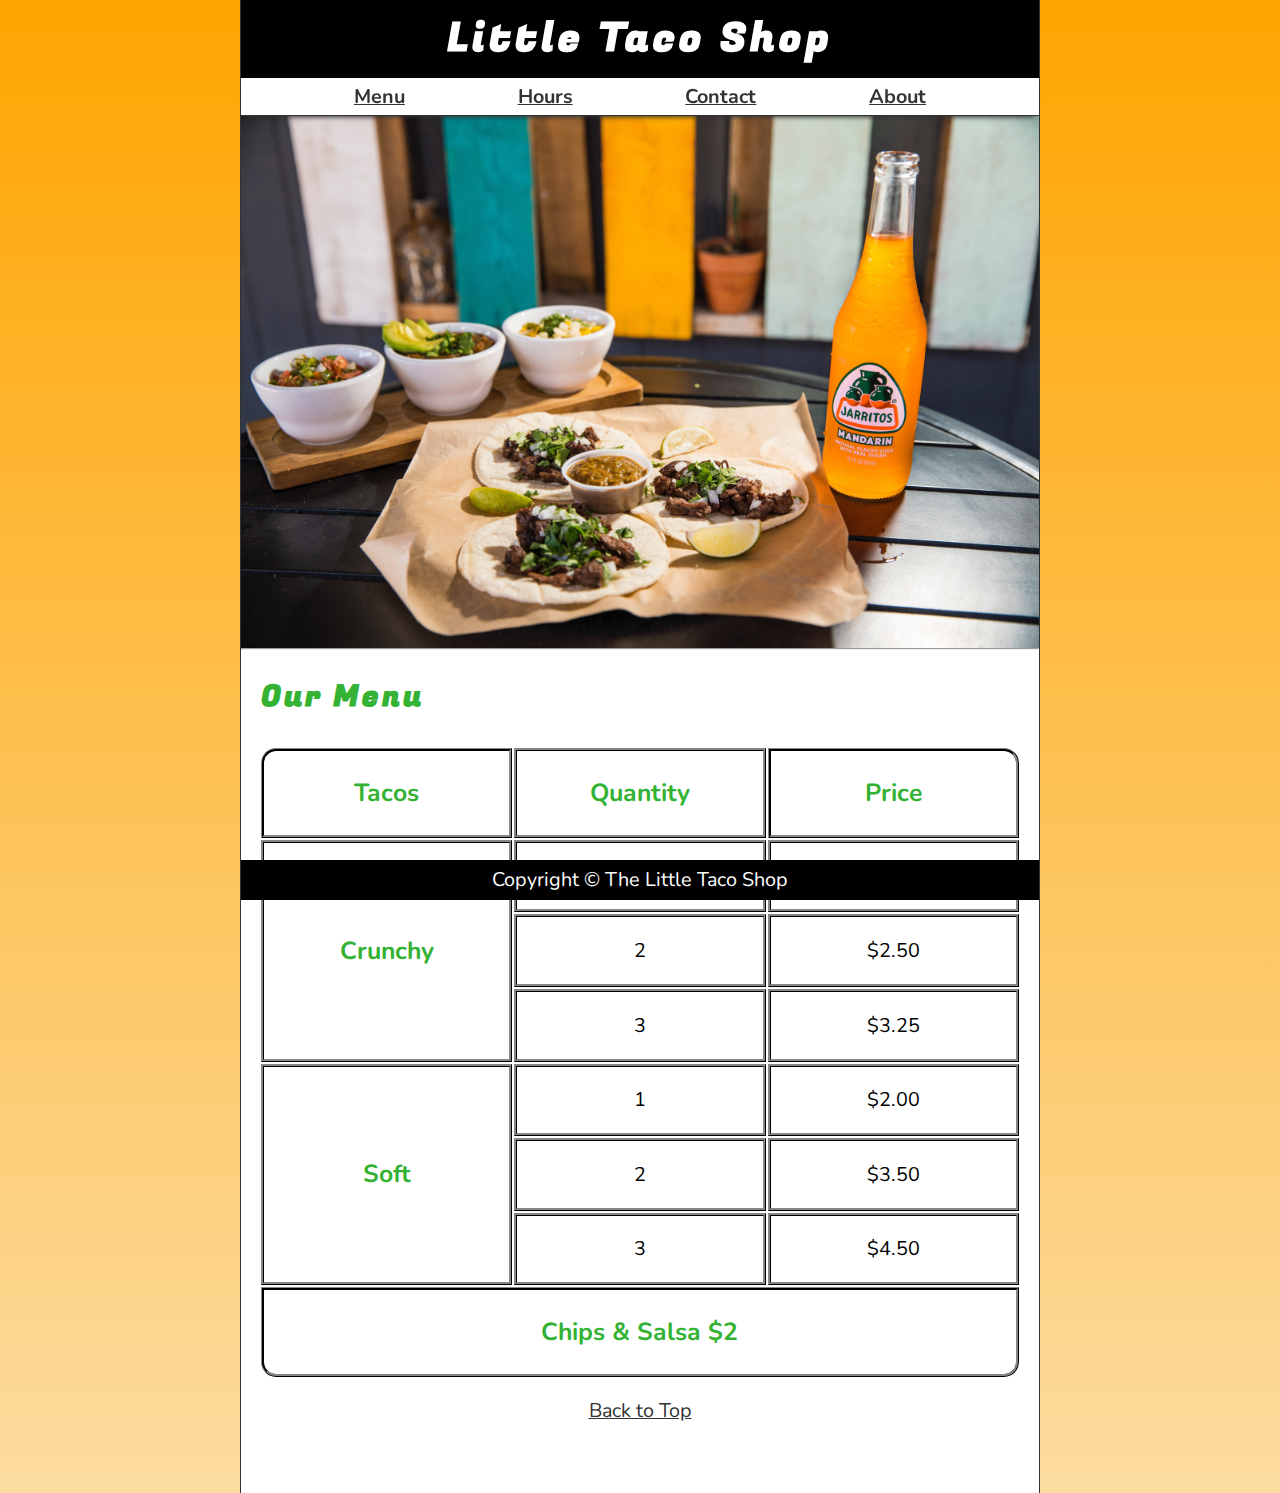
<file: index.html>
<!DOCTYPE html>
<html lang="en">
<head>
    <meta charset="UTF-8">
    <meta name="viewport" content="width=device-width, initial-scale=1.0">
    <meta name="author" content="Anuj Choudhari">
    <meta name="description" content="The official Website for a Little Taco Shop">
    <title>The Little Taco Shop </title>
    <link rel="icon" href="favicon.ico" type="image/x-icon">
    <link rel="stylesheet" href="css/style.css">
</head>
<body>
    <header class="header">
        <h1 class="header__h1">Little Taco Shop</h1>
        <nav class="header__nav">
            <ul class="header__ul">
                <li>
                    <a href="#menu">Menu</a>
                </li>
                <li>
                    <a href="hours.html">Hours</a>
                </li>
                <li>
                    <a href="contact.html">Contact</a>
                </li>
                <li>
                    <a href="about.html">About</a>
                </li>
            </ul>
        </nav>
    
    </header>
    <section class="hero">
        <h2 class="hero__h2">
            Bienvinedos!
        </h2>
        <figure> 
            <img src="img/tacos_and_drink_1000x667.png" alt="Tacos and Drinks" title="We Love Tacos" width="1000" height="667">
            <figcaption class="offscreen">
                Tacos and Drinks
            </figcaption>
        </figure>
    </section>
    <hr>
    <main class="main">
        
       
        <article id="menu" class="main__article menu">
            <h2 class="menu__h2">Our Menu</h2>
            <table class="manu__container">
                <caption class="offscreen">Our Tacos</caption>
                <thead>
                    <tr>
                        <th class="menu__header" scope="col">Tacos</th>
                        <th class="menu__header" scope="col">Quantity</th>
                        <th class="menu__header" scope="col"> Price</th>
                    </tr>
                </thead>
                <tbody>
                    <tr>
                        <th class="menu__item menu_cr" scope="row" rowspan="3">
                            Crunchy
                        </th>
                        <td class="menu__item">1</td>
                        <td class="menu__item">$1.50</td>
                    </tr>
                    <tr>
                        <td class="menu__item">2</td>
                        <td class="menu__item">$2.50</td>
                    </tr>
                    <tr>
                        <td class="menu__item">3</td>
                        <td class="menu__item">$3.25</td>
                        
                    </tr>
                    <tr>
                        <th class="menu__item menu_sf" scope="row" rowspan="3">
                            Soft
                        </th>
                        <td class="menu__item">1</td>
                        <td class="menu__item">$2.00</td>
                    </tr>
                    <tr>
                        <td class="menu__item">2</td>
                        <td class="menu__item">$3.50</td>
                    </tr>
                    <tr>
                        <td class="menu__item">3</td>
                        <td class="menu__item">$4.50</td>

                    </tr>
                </tbody>
                <tfoot>
                    <tr>
                        <td class="menu__item menu_cs" colspan= "3">
                            Chips &amp; Salsa $2
                        </td>
                    </tr>
                </tfoot>
            </table>
       
            <p class="center">
                <a href="#">Back to Top</a>
            </p>
        </article>

    </main>
   

   
    <footer class="footer">
        <p class="center" >
            <span class="nowrap">Copyright &copy;</span>
             <span class="nowrap">The Little Taco Shop</span>
        </p>
    </footer>

</body>
</html>
</file>
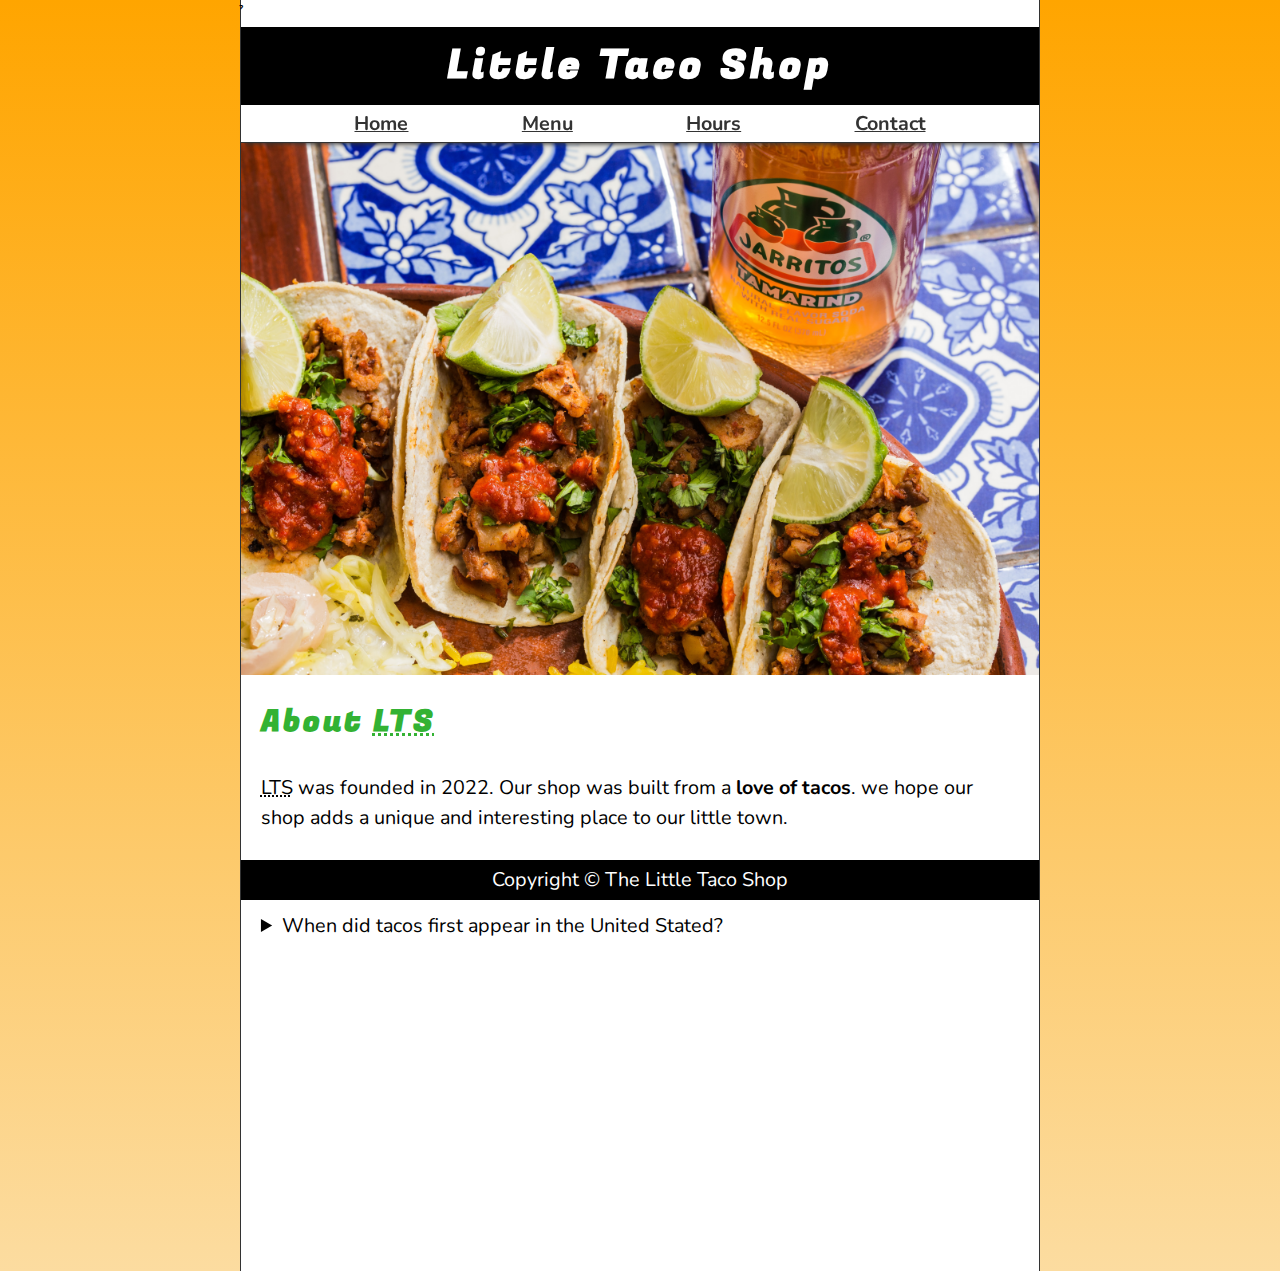
<file: about.html>
<!DOCTYPE html>
<html lang="en">
    <head>
        <meta charset="UTF-8">
        <meta name="viewport" content="width=device-width, initial-scale=1.0">
        <meta name="author" content="Anuj Choudhari">
        <meta name="description" content="About The Little Taco Shop">
        <title>About The Little Taco Shop </title>
        <link rel="icon" href="favicon.ico" type="image/x-icon">
        <link rel="stylesheet" href="css/style.css">
    </head>̉
<body>
    <header class="header">
        <h1 class="header__h1">Little Taco Shop</h1>
        <nav class="header__nav">
            <ul class="header__ul">
                <li>
                    <a href="/">Home</a>
                </li>
                <li>
                    <a href="/#menu">Menu</a>
                </li>
                <li>
                    <a href="hours.html">Hours</a>
                </li>
                <li>
                    <a href="contact.html">Contact</a>
                </li>
                
            </ul>
        </nav>
    
    </header>
    <section class="hero">
        
        <figure> 
            <img src="img/tacos_delicioso_1000x667.png" alt=" Tacos Delicioso" title="We Love Tacos" width="1000" height="667">
            <figcaption class="offscreen">
                Tacos Delicioso
            </figcaption>
        </figure>
    </section> 
    <main class="main">
        <article id="about" class="main__article about">
            <h2>
                About <abbr title="The Little Taco Shop">LTS</abbr></h2> 
                <p>
                    <abbr title="The Little Taco Shop">LTS</abbr>
                     was founded in <time datetime="2022"> 2022</time>.
                      Our shop was built from a <strong>love of tacos</strong>.
                        we hope our shop adds a unique and interesting place to our little town.
                    </p>
                    <aside class="about__trivia">
                        <h3>Taco Trivia</h3>
                        <details>
                            <summary>
                                When did tacos first appear in the United Stated?
                            </summary>
                            <p class="about__trivia-answer">
                                Jeffrey M. Pilcher, taco historian and professor of history at the University of Minnesota, says the earliest mention of tacos in the United States are in a newspaper from <time datetime="1905">1905</time>. (Source: <cite><a href="http://wwww.smithsonianmag.com/arts-culture/where-did-the-taco-come-from-81228162/" target="_blank">Smothsonian Magazine</a></cite>)
                            </p>
    
                        </details>
                    </aside>
            </h2>
        </article>
    
    </main>
    
    <footer class="footer">
        <p  >
            <span class="nowrap">Copyright &copy;</span>
             <span class="nowrap">The Little Taco Shop</span>
        </p>
    </footer>
</body>


</html>
</file>
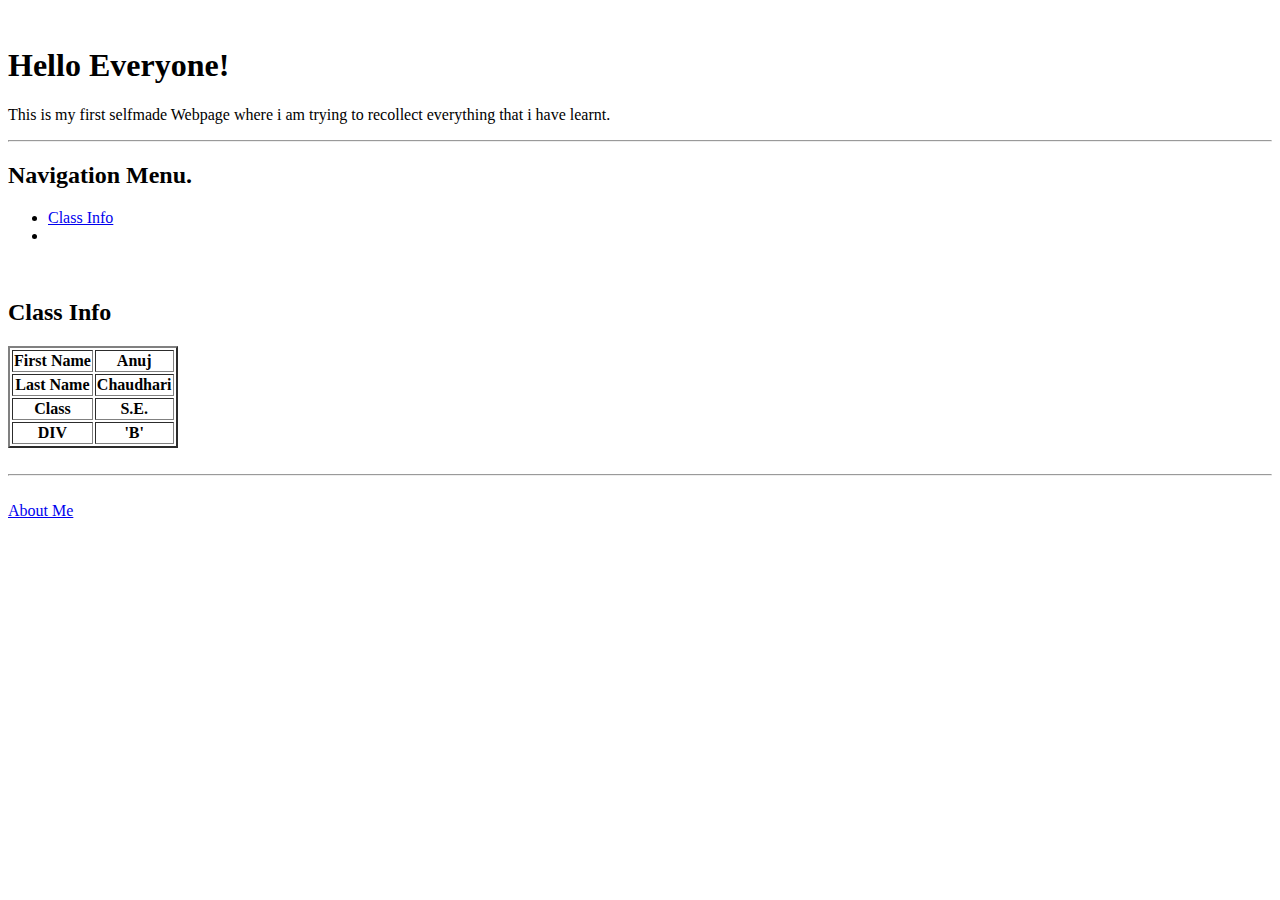
<file: anuj.html>
<!DOCTYPE html>
<html>
    <head>
        <title>
            Anuj's Personal Website
        </title>
    </head>
    <body>
<br>
        <header>
            <h1>Hello Everyone!</h1>
        <p>This is my first selfmade Webpage where i am trying to recollect everything that i have learnt.</p>
        </header>
        <hr>
        <main>
            <h2>Navigation Menu.</h2>
            <nav><ul>
                <li>
                    <a href="#class"> Class Info</a>
                </li>
                <li>
                    <a href=""></a>
                </li>
            </ul>
                
            </nav>
            <br>
            <section id="class">
                <h2>Class Info</h2>
                <table border="2px">
                </main>
                <tr>
                    <th>First Name</th>
                    <th>Anuj</th>
                    
                </tr>

                <tr>
                    <th>Last Name</th>

                    <th>Chaudhari</th>
                </tr>
                <tr>
                    <th>Class</th>
                    <th>S.E.</th>
                </tr>
                <tr>
                    <th>DIV</th>
                    <th>'B'</th>
                </tr>
            </table>
        </section>
           
        <br>
        <hr>
        <br>
        <footer>
            <a href="about.html">About Me</a>
        </footer>
    </body>
</html>
</file>
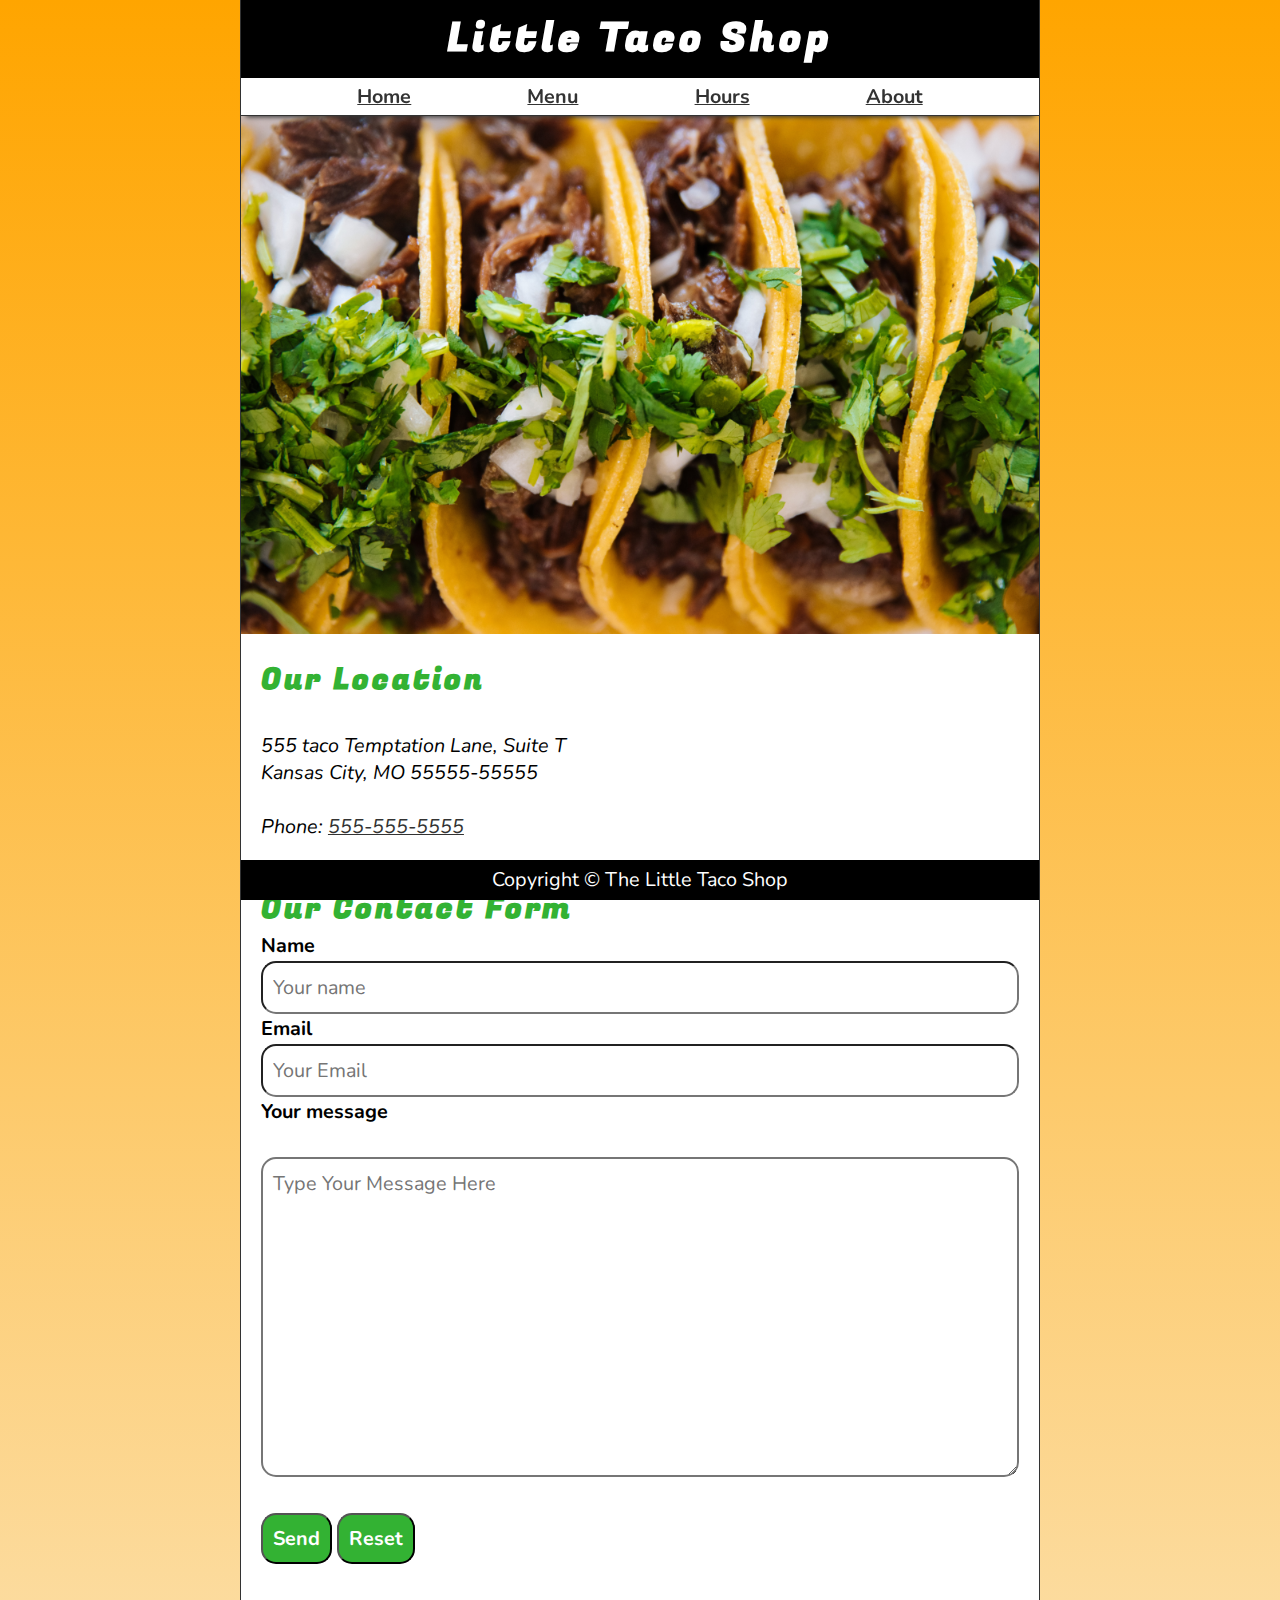
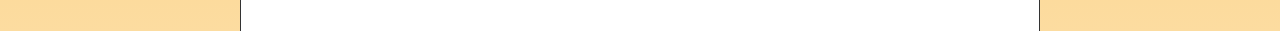
<file: contact.html>
<!DOCTYPE html>
<html lang="en">
<head>
    <meta charset="UTF-8">
    <meta name="viewport" content="width=device-width, initial-scale=1.0">
    <meta name="author" content="Anuj Choudhari">
    <meta name="description" content="Contact information  for a Little Taco Shop">
    <title>The Little Taco Shop </title>
    <link rel="icon" href="favicon.ico" type="image/x-icon">
    <link rel="stylesheet" href="css/style.css">
</head>
<body>
    <header class="header">
        <h1 class="header__h1">Little Taco Shop</h1>
        <nav class="header__nav">
            <ul class="header__ul">
                <li>
                    <a href="/">Home</a>
                </li>
                <li>
                    <a href="/#menu">Menu</a>
                </li>
                <li>
                    <a href="hours.html">Hours</a>
                </li>
                <li>
                    <a href="about.html">About</a>
                </li>
            </ul>
        </nav>
    </header>
    <section class="hero">
        <figure>
            <img src="img/tacos_close_up_1000x649.png" alt="Little Taco Shop Tacos" title="Tacos Ready to eat !"
            width="1000" height="649">
            <figcaption class="offscreen">
                Little Taco Shop Tacos
            </figcaption>
        </figure>
    </section>
    <main class="main">

        <article class="main__article contact">
            <h2 >
                Our Location
            </h2>
            <address>
                555 taco Temptation Lane, Suite T<br>
                Kansas City, MO 55555-55555<br>
                <br>Phone: <a href="tel:" +5555555555>555-555-5555</a>
            </address>
        </article>
        <hr>
 
        <article class="main__article">
        
        <h2 class="contact__h2" >Our Contact Form</h2>
        <form action="https://httpbin.org/get" method="get" class="contact__form">
            <fieldset class="contact__fieldset">
                <legend class="offscreen">Send Us a Message</legend>
                <p class="contact__p">
                    <label class="contact__label" for="name">Name</label>
                    <input class="contact__input" type="text" name="name" id="name" placeholder="Your name" required>
                </p>
                <p class="contact__P">
                    <label class="contact__label" for="email">Email</label>
                    <input class="contact__input" type="email" name="email" id="email" placeholder="Your Email" required>
                </p>
                <p class="contact__P">
                    <label class="contact__label" for="message">Your message</label>
                    <br>
                    <textarea class="contact__textarea" name="message" id="message" cols="30" rows="10" placeholder="Type Your Message Here"></textarea>
                </p>
            </fieldset>
            <br>
            <button class="contact__button" type="submit">Send</button>
            <button class="contact__button" type="reset">Reset</button>
        </form>
    </article>
   
        
    </main> 
   

   
    <footer class="footer">
        <p  >
            <span class="nowrap">Copyright &copy;</span>
             <span class="nowrap">The Little Taco Shop</span>
        </p>
    </footer>

</body>
</html>
</file>
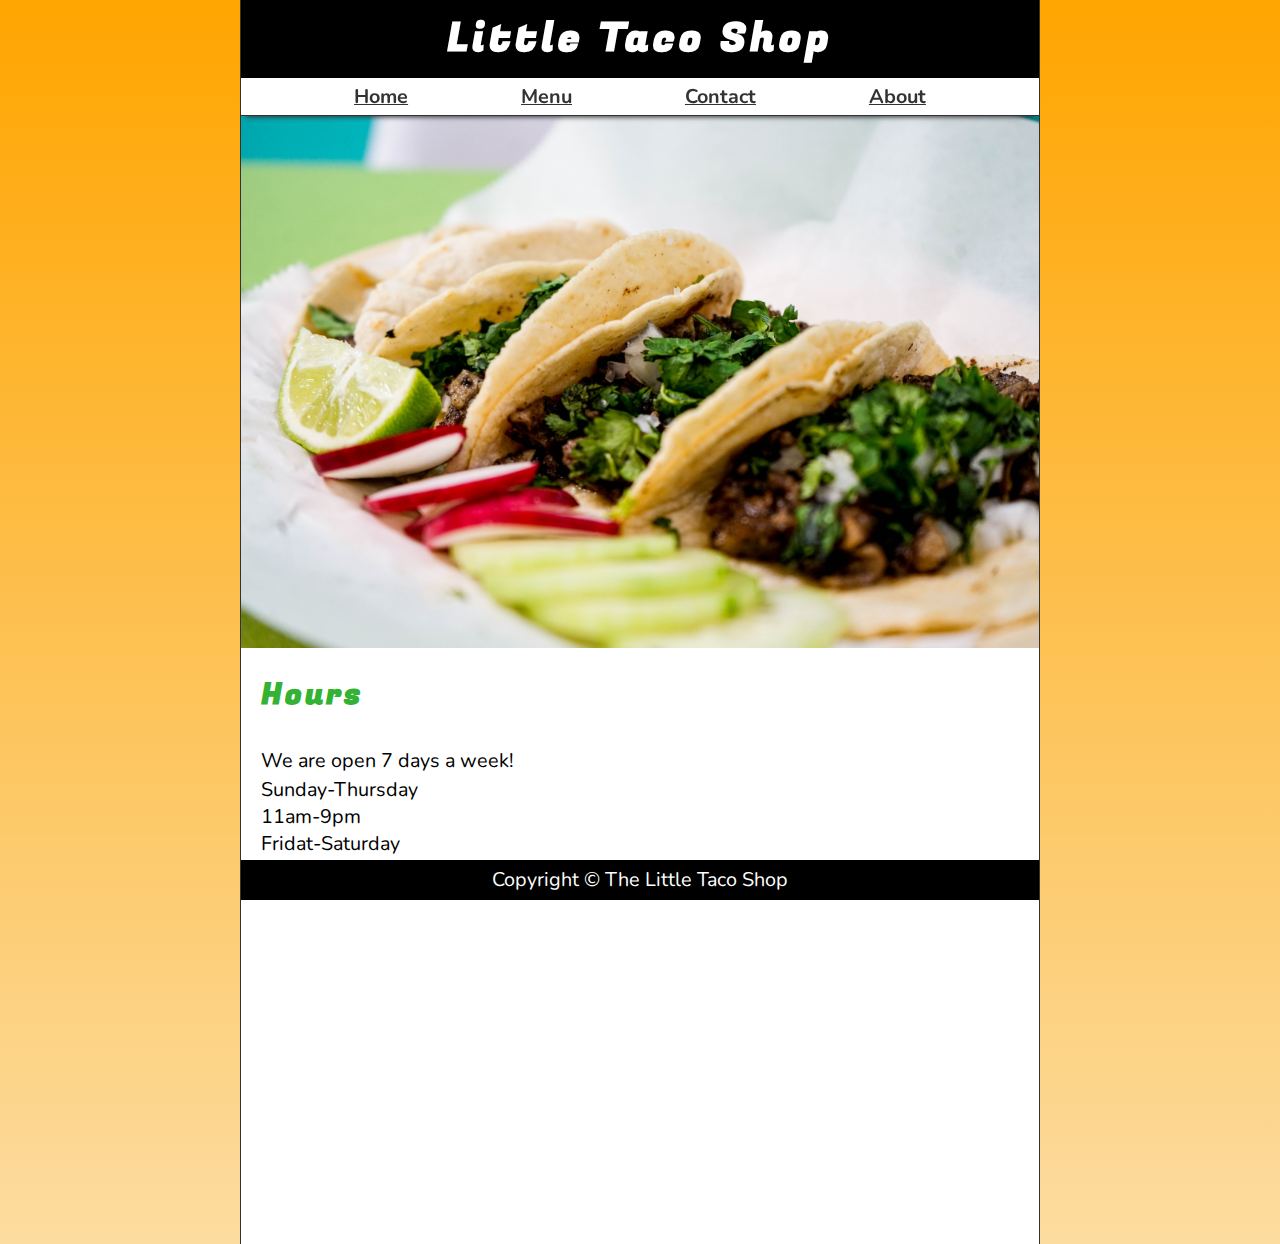
<file: hours.html>
<!DOCTYPE html>
<html lang="en">
<head>
    <meta charset="UTF-8">
    <meta name="viewport" content="width=device-width, initial-scale=1.0">
    <meta name="author" content="Anuj Choudhari">
    <meta name="description" content="Store Hours for a Little Taco Shop">
    <title>The Little Taco Shop </title>
    <link rel="icon" href="favicon.ico" type="image/x-icon">
    <link rel="stylesheet" href="css/style.css">
</head>
<body>
    <header class="header">
        <h1 class="header__h1">Little Taco Shop</h1>
        <nav class="header__nav">
            <ul class="header__ul">
                <li>
                    <a href="/">Home</a>
                </li>
                <li>
                    <a href="/#menu">Menu</a>
                </li>
                <li>
                    <a href="contact.html">Contact</a>
                </li>
                <li>
                    <a href="about.html">About</a>
                </li>
            </ul>
        </nav>

        
    </header>
    <section class="hero">
        <figure>
            <img src="img/tacos_tray_1000x667.png" alt="A Tray of Tasty Tacos" title="We Love Tray of Tasty Tacos!" width="1000" height="667">
              <figcaption class="offscreen">
                  A Tray of Tasty Tacos
              </figcaption>
          </figure>
    </section>
    
    <main class="main">
        <article class="main__article">
            <h2>Hours</h2>
            <p>
                We are open 7 days a week!
            </p>
            <dl>
                <dt>Sunday-Thursday</dt>
                <dd>11am-9pm</dd>
                <dt>Fridat-Saturday</dt>
                <dd>11am-11pm</dd>
            </dl>
            
        </article>
        
    </main>
    

    <footer class="footer">
        <p  >
            <span class="nowrap">Copyright &copy;</span>
             <span class="nowrap">The Little Taco Shop</span>
        </p>
    </footer>


</body>
</html>
</file>
<file: css/style.css>
@import url('https://fonts.googleapis.com/css?family=Fugaz+One&family=Nunito&display-swap');

*, 
*::after,
*::before
{
    margin: 0;
    padding: 0;
    box-sizing: border-box;
}

img{
    display: block;
    max-width: 100%;
    height: auto;

}

input,button,textarea{
    font: inherit;
}

:root{

    margin: 0;
    --FF: "Nunito", "sans-serif";
    --FF-HEADING: "Fugaz One", cursive;
    --FS: clamp(1rem,2.2vh, 1.5rem);

    --BGCOLOR: orange;
    --BGCOLOR--FADE: rgb(252,220,160);
    --BGIMAGE: linear-gradient(to bottom, var(--BGCOLOR),var(--BGCOLOR--FADE));
    --BODY-BGCOLOR: #fff;
    --FONT-COLOR: #000;
    --BORDER-COLOR: #333;
    --BORDER: 1px solid var(--BORDER-COLOR);
    --BUTTON-COLOR: #fff;

    --HIGHLIGHT-COLOR: rgb(51, 178, 51);
    --LINK-COLOR: #333;
    --LINK-HOVER: hsla(0, 0 ,0 , 0.6);
    --LINK-ACTIVE: orange;
    --HEADER-BGCOLOR:#000;
    --HEADER-COLOR: #FFF;
    --NAV-BGCOLOR: #FFF;
    --HERO-BGCOLOR: rgba(51, 178, 51,0.75);
    --HERO-COLOR: #fff;

    --PADDING-TB: 0.25em;
    --PADDING-SIDE: 2.5%;

    --MARGIN: clamp(1em,2.5vh,1.5em) 0 ;

}

.offscreen{
    position: absolute;
    left: -10000px;

}

.nowrap{
    white-space: nowrap;
}

.center{
    text-align: center;
}

html{
    scroll-behavior: smooth;
    font-size: var(--FS);
    font-family: var(--FF);
    background-color: var(--BGCOLOR);
    background-image: var(--BGIMAGE);

}

body{
    background-color: var(--BODY-BGCOLOR);
    color: var(--FONT-COLOR);
    min-height: 100vh;
    max-width: 800px;
    margin: 0 auto;
    border-left: var(--BORDER);
    border-right: var(--BORDER);
    box-shadow: 0 0 10px var(--BORDER);


}

h1, h2, h3 {
    font-family: var(--FF-HEADING);
    letter-spacing: 0.1em;

}
h2, h3{
    margin-bottom: 1em ;
    color: var(--HIGHLIGHT-COLOR);

}

p{
    line-height: 1.5;
     
}
a:any-link{
    color: var(--LINK-COLOR);
}
a:hover,a:focus-visible{
    color: var(--LINK-HOVER);
}
a:active{
    color: var(--LINK-ACTIVE);
}

.header{

    position: sticky;
    top: 0;
    z-index: 1;
}

.header__h1{
    text-align: center;
    background-color: var(--HEADER-BGCOLOR);
    color: var(--HEADER-COLOR);
    padding:var(--PADDING-TB) var(--PADDING-SIDE);
}

.header__nav{
    background-color: var(--NAV-BGCOLOR);
    border-bottom: var(--BORDER);
    font-weight: bold;
    box-shadow: 0 6px 5px -5px var(--BORDER-COLOR);
}

.header__ul{
    padding: var(--PADDING-TB) var(--PADDING-SIDE);
    list-style-type: none;
    display: flex;
    justify-content: space-evenly;
    gap:  1rem;

}

.hero{
    position: relative;

}
.hero__h2{
    background-color: var(--HERO-BGCOLOR);
    color: var(--HERO-COLOR);
    padding: 0.25em 0.5em;
    letter-spacing: 0.1rem;
    text-shadow: 2px 2px 5px var(--BORDER-COLOR);
    position: absolute;
    top:-100px;
    left: 20px;
    animation: showWelcome 0.5s ease-in-out 1s forwards ;

}

@keyframes showWelcome {
    0%{
        top:-20px;
    transform: skew(0deg, -5deg) scaleY(0);

    }
    80%{
        top:30px;
        transform: skew(10deg, -5deg) scaleY(1.2) ;
    }
    
    100%{
        top:20px;
        transform: skew(-10deg, -5deg) scaleY(1);
    }
}
.footer{
position: sticky;
bottom: 0;
background-color: var(--HEADER-BGCOLOR);
color: var(--HEADER-COLOR);
padding: var(--PADDING-TB) var(--PADDING-SIDE);
text-align: center;

}

.main{
    padding: var(--PADDING-TB) var(--PADDING-SIDE);
}

.main__article{
    scroll-margin-top: 6.5rem;
    margin: var(--MARGIN);
}


.main__article:first-child{
    margin-top: 1em;

}
.main__article:last-child{
    min-height: calc(100vh - 20rem);

}

.about__trivia{
    margin: var(--MARGIN);


}

.about__trivia-answer{
    margin-top: 1em;
}

.contact__h2{
    margin: 0;
}
 
.contact__fieldset{
    border: none;
}

.contact__p{
    margin: 1em 0m;
}

.contact__label{
    display: block;
    font-weight: bold;

}

.contact__input, .contact__textarea{
    padding: 0.5em;
    border-radius: 15px;
    border-width: 2px;
    width: 100%;
}

.contact__button{
    padding: 0.5em;
    border-radius: 15px;
    background-color: var(--HIGHLIGHT-COLOR);
    color: var(--BUTTON-COLOR);
    font-weight: bold;
}

thead,tbody,
tr,tfoot{
    display: contents;

}
.manu__container{
    display: grid;
    grid-template-columns: repeat(3, 1fr);
    grid-template-areas: 
        "hd1 hd2 hd3" 
        "cr cr1 cr1p" 
        "cr cr2 cr2p" 
        "cr cr3 cr3p"
        "sf sf1 sf1p"
        "sf sf2 sf2p"
        "sf sf3 sf3p"
        "cs cs cs";

        gap: 0.1em;
        margin-bottom: 1em;
}

.menu_cr{
    grid-area: cr;
}

.menu_sf{
    grid-area: sf;
}

.menu_cs{
    grid-area: cs;
}

.menu_cr, .menu_sf,
 .menu__header, .menu_cs 
{
    color: var(--HIGHLIGHT-COLOR);
    font-weight: bold;
    height: 100%;
    display: grid;
    place-content: center;
}


.menu__header, .menu__item{
    width: 100%;
    padding: 1em;
    border: medium ridge var(--BORDER-COLOR);
}
.menu__item{
    display: grid;
    place-content: center;

}

thead th:first-child{
    border-top-left-radius: 15px;
}
thead th:last-child{
    border-top-right-radius: 15px;
}

tfoot td{
    border-bottom-left-radius: 15px;
    border-bottom-right-radius: 15px;
}

@media screen and ( min-width: 576px){

   .menu__header, .menu_cs,
   .menu_sf, .menu_cr
   {
    font-size: 125%;
   }
    
}

@media (prefers-color-scheme : dark) {
    :root{
        --BGCOLOR: #000;
        --BGCOLOR-FADE: gray;
        --HEADER-COLOR: whitesmoke;
        --NAV-BGCOLOR: rgb(20, 20, 20);
        --HERO-COLOR: #333;
        --BODY-BGCOLOR: #333;
        --FONT-COLOR: whitesmoke;
        --HIGHLIGHT-COLOR: whitesmoke;
        --BORDER-COLOR: WHITESMOKE;
        --LINK-COLOR: WHITESMOKE;
        --LINK-HOVER: ORANGE;
        --LINK-ACTIVE: RGB(252, 200, 103);
        --BUTTON-COLOR: #000;




    }
}
</file>
